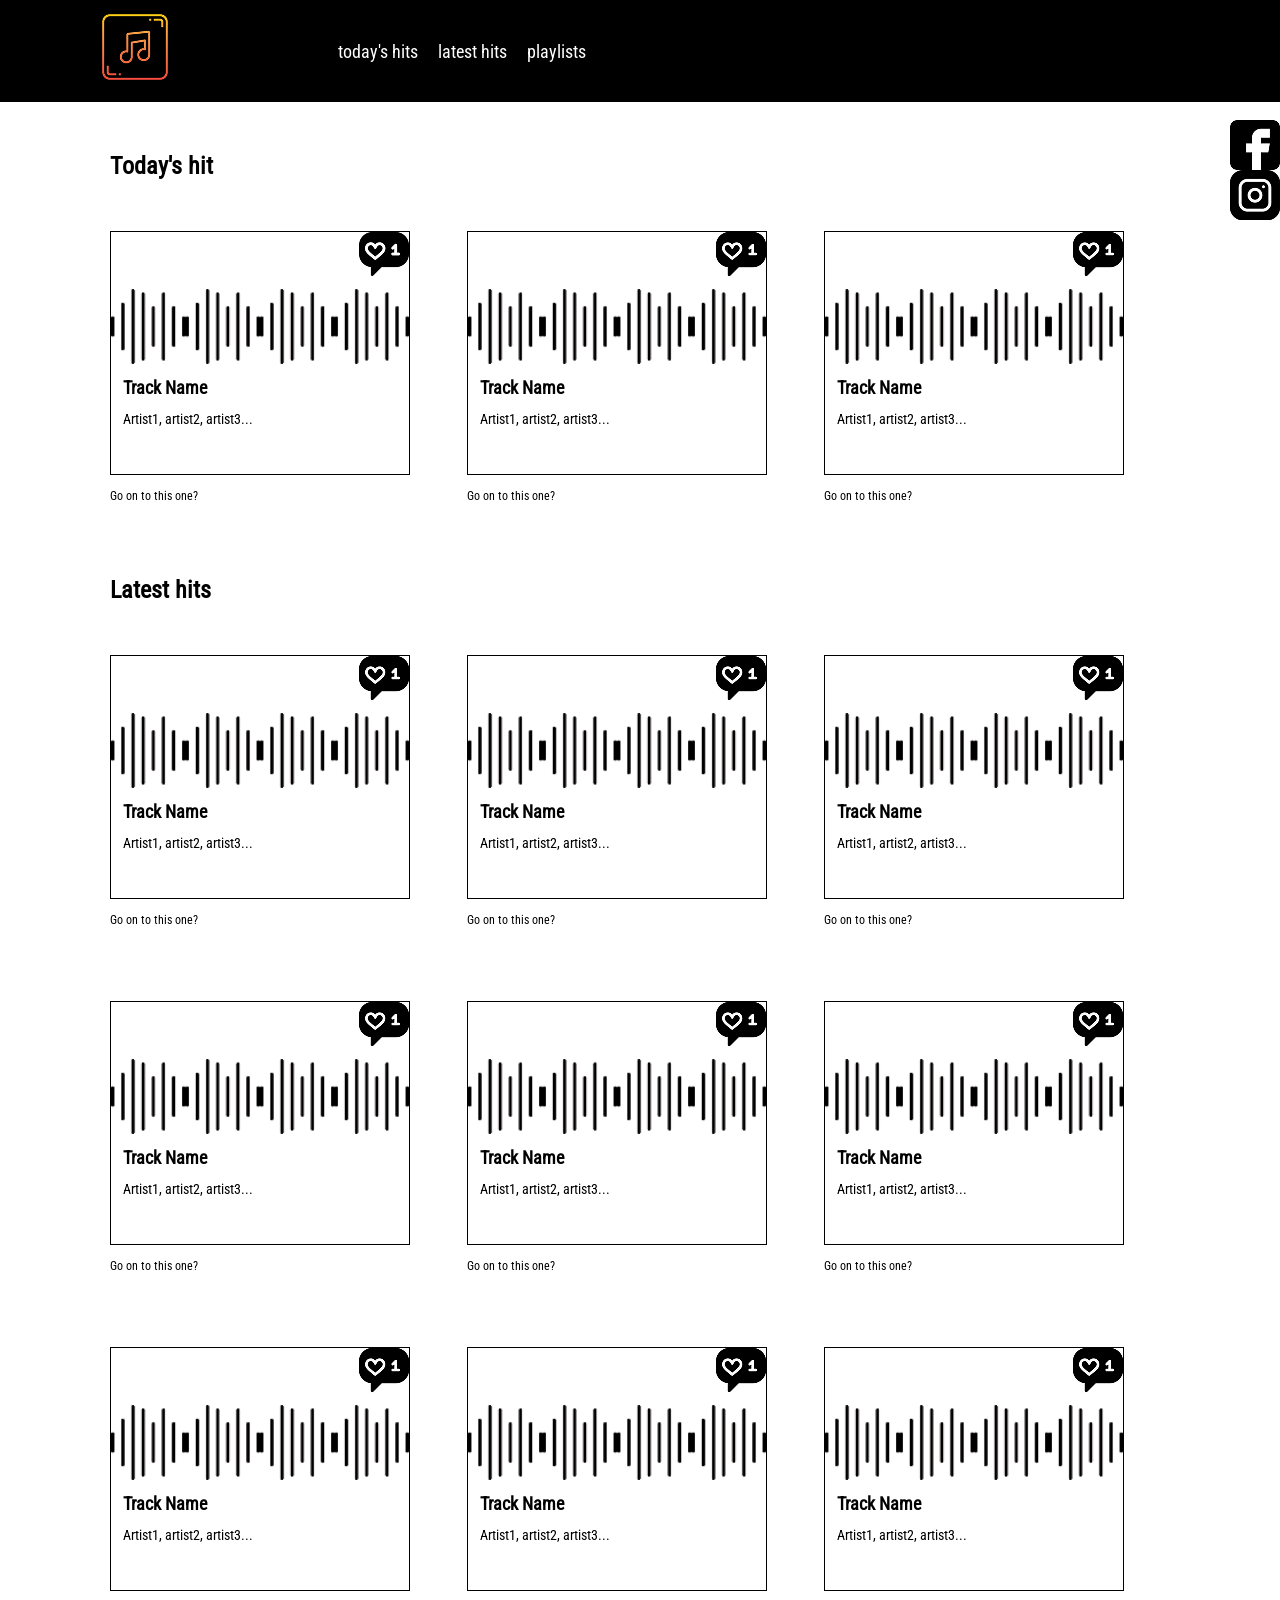
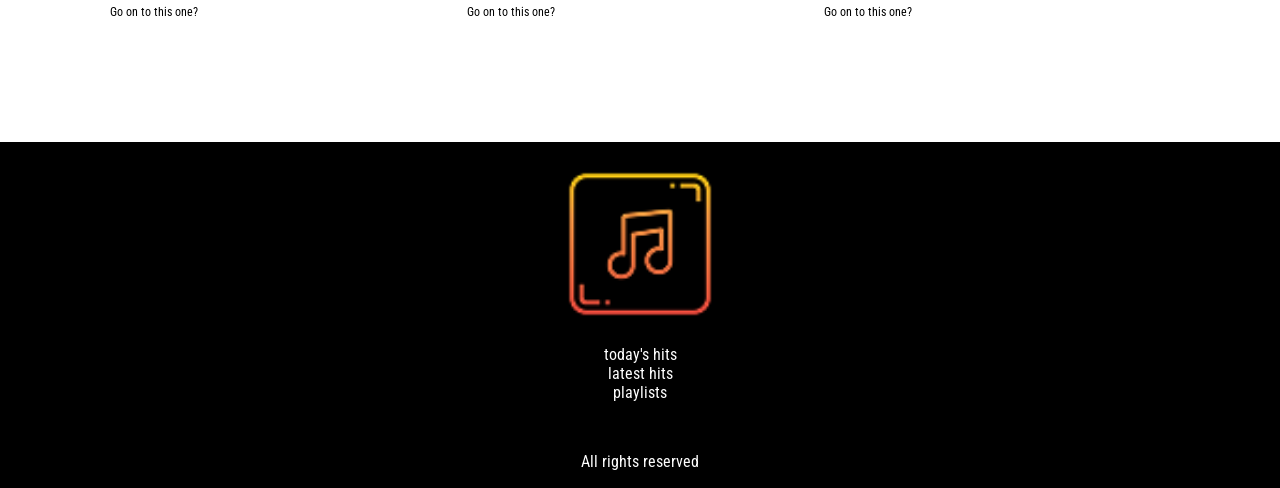
<file: index.html>
<!DOCTYPE html>
<html lang="en">
<head>
    <meta charset="UTF-8">
    <meta name="viewport" content="width=device-width, initial-scale=1.0">
    <title>MusicBox</title>
    <link rel="stylesheet" href="style/style.css">
<link rel="icon" href="img/logo.png">
</head>
<body>
    <header>
        <h1>
            <a href="index.html">
                <img src="img/logo.png" alt="logo">
            </a>
        </h1>
        <nav>
            <ul>
                <li><a href="#th">today<span>&#39;</span>s hits</a></li>
                <li><a href="#lh">latest hits</a></li>
                <li><a href="playlist.html">playlists</a></li>
            </ul>
        </nav>
       
    </header>
    <main class="index">
        <h2 id="th">Today<span>&#39;</span>s hit</h2>
        <div class="viniliParent">
            <div class="vinili">
                <article>
                    <div class="like">
                    </div>
                    <h3>Track Name</h3>
                    <p>Artist1, artist2, artist3...</p>
                </article>
                <a href="#">Go on to this one? 
                </a>
            </div>
             <div class="vinili">
                <article>
                    <div class="like"><img src="img/like 1.png" alt="like">
                    </div>
                    <h3>Track Name</h3>
                    <p>Artist1, artist2, artist3...</p>
                </article>
                <a href="#">Go on to this one? 
                </a>
            </div>
            <div class="vinili">
                <article>
                    <div class="like"><img src="img/like 1.png" alt="like">
                    </div>
                    <h3>Track Name</h3>
                    <p>Artist1, artist2, artist3...</p>
                </article>
                <a href="#">Go on to this one? 
                </a>
            </div>
        </div>
        <h2 id="lh">Latest hits</h2>
         <div class="viniliParent">
            <div class="vinili">
                <article>
                    <div class="like"><img src="img/like 1.png" alt="like">
                    </div>
                    <h3>Track Name</h3>
                    <p>Artist1, artist2, artist3...</p>
                </article>
                <a href="#">Go on to this one? 
                </a>
            </div>
             <div class="vinili">
                <article>
                    <div class="like"><img src="img/like 1.png" alt="like">
                    </div>
                    <h3>Track Name</h3>
                    <p>Artist1, artist2, artist3...</p>
                </article>
                <a href="#">Go on to this one? 
                </a>
            </div>
            <div class="vinili">
                <article>
                    <div class="like"><img src="img/like 1.png" alt="like">
                    </div>
                    <h3>Track Name</h3>
                    <p>Artist1, artist2, artist3...</p>
                </article>
                <a href="#">Go on to this one? 
                </a>
            </div>
        </div>
        <div class="viniliParent">
            <div class="vinili">
                <article>
                    <div class="like"><img src="img/like 1.png" alt="like">
                    </div>
                    <h3>Track Name</h3>
                    <p>Artist1, artist2, artist3...</p>
                </article>
                <a href="#">Go on to this one? 
                </a>
            </div>
             <div class="vinili">
                <article>
                    <div class="like"><img src="img/like 1.png" alt="like">
                    </div>
                    <h3>Track Name</h3>
                    <p>Artist1, artist2, artist3...</p>
                </article>
                <a href="#">Go on to this one? 
                </a>
            </div>
            <div class="vinili">
                <article>
                    <div class="like"><img src="img/like 1.png" alt="like">
                    </div>
                    <h3>Track Name</h3>
                    <p>Artist1, artist2, artist3...</p>
                </article>
                <a href="#">Go on to this one? 
                </a>
            </div>
        </div>
        <div class="viniliParent">
            <div class="vinili">
                <article>
                    <div class="like"><img src="img/like 1.png" alt="like">
                    </div>
                    <h3>Track Name</h3>
                    <p>Artist1, artist2, artist3...</p>
                </article>
                <a href="#">Go on to this one? 
                </a>
            </div>
             <div class="vinili">
                <article>
                    <div class="like"><img src="img/like 1.png" alt="like">
                    </div>
                    <h3>Track Name</h3>
                    <p>Artist1, artist2, artist3...</p>
                </article>
                <a href="#">Go on to this one? 
                </a>
            </div>
            <div class="vinili">
                <article>
                    <div class="like"><img src="img/like 1.png" alt="like">
                    </div>
                    <h3>Track Name</h3>
                    <p>Artist1, artist2, artist3...</p>
                </article>
                <a href="#">Go on to this one? 
                </a>
            </div>
        </div>
<aside>
    <div class="social fb"></div>
    <div class="social insta"></div>
</aside>
    </main>
    <footer>
        <div>
            <a href="index.html"><img src="img/logo.png" alt="MusicBox"></a>
        </div>
         <nav>
            <ul>
                <li><a href="#">today<span>&#39;</span>s hits</a></li>
                <li><a href="#">latest hits</a></li>
                <li><a href="#">playlists</a></li>
            </ul>
        </nav>
        <p>
            All rights reserved
        </p>
    </footer>
</body>
</html>
</file>
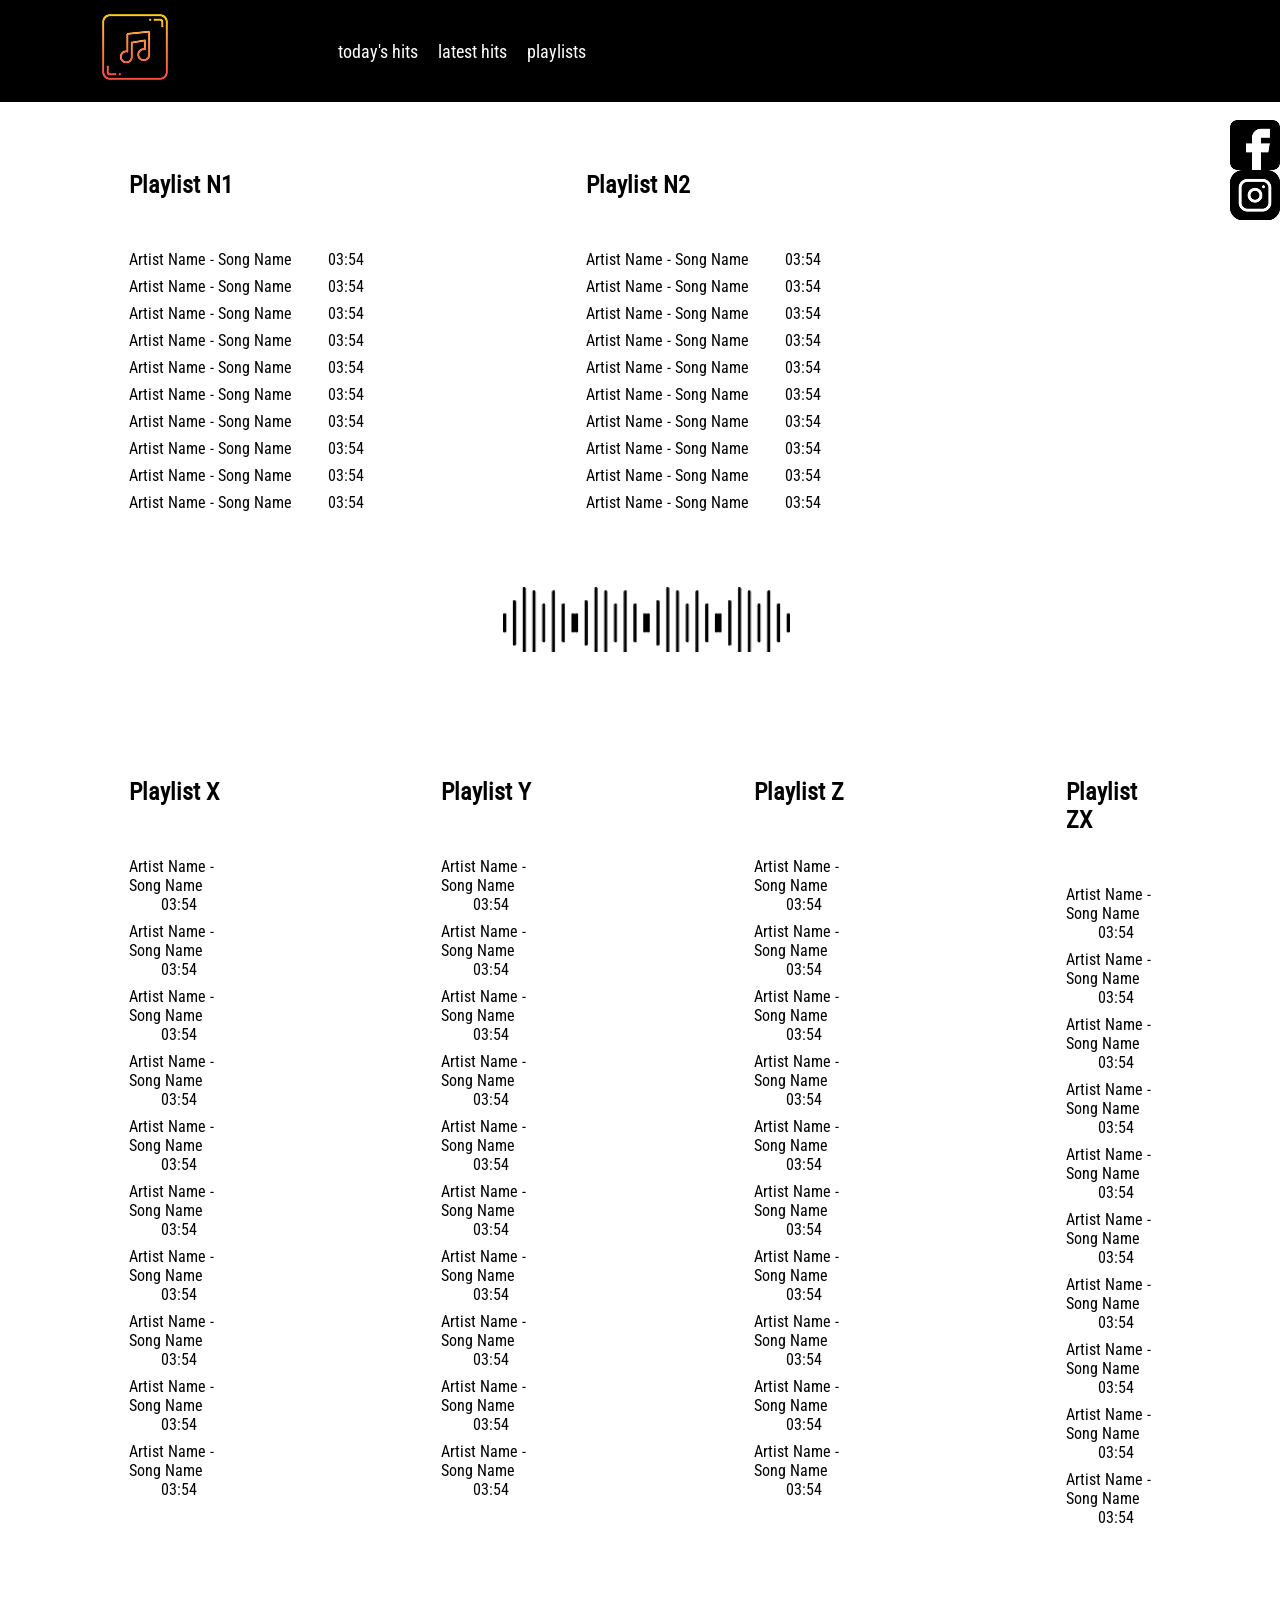
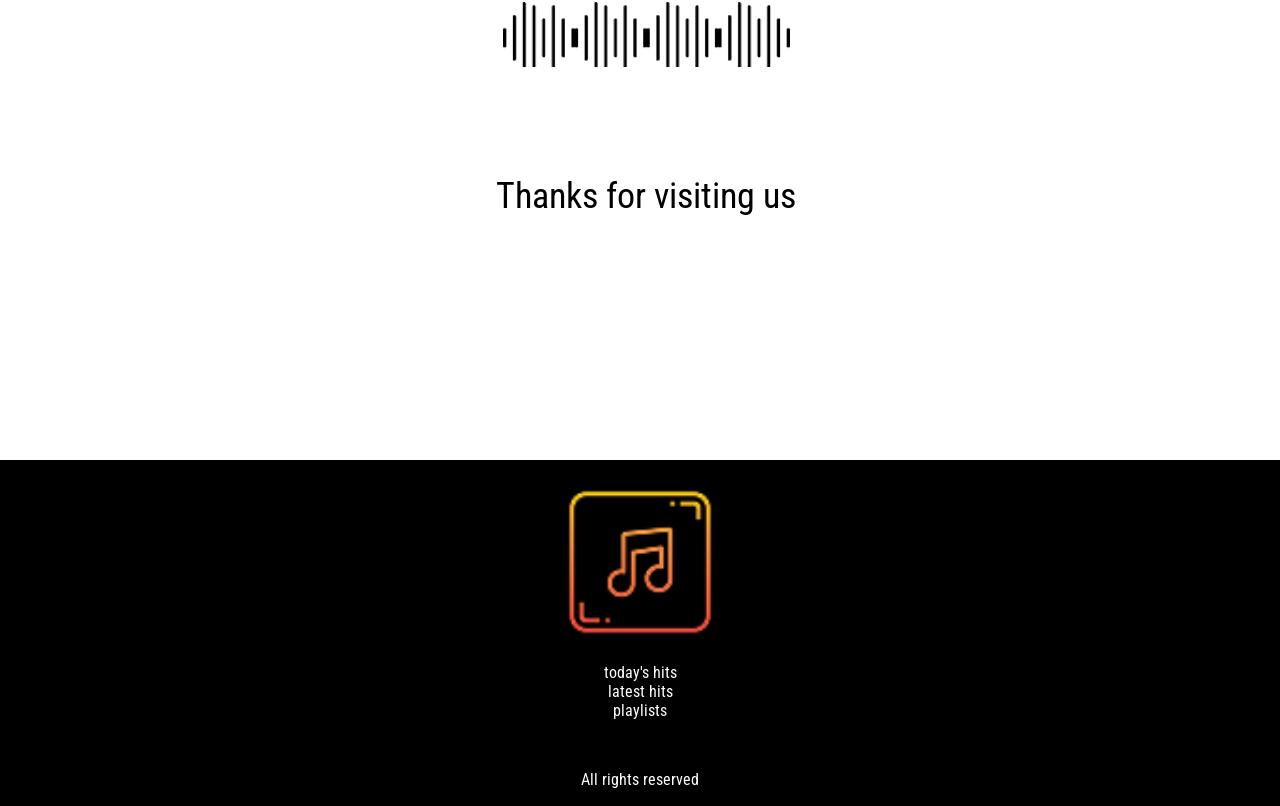
<file: playlist.html>
<!DOCTYPE html>
<html lang="en">
<head>
    <meta charset="UTF-8">
    <meta name="viewport" content="width=device-width, initial-scale=1.0">
    <title>MusicBox</title>
    <link rel="stylesheet" href="style/style.css">
<link rel="icon" href="img/logo.png">
</head>
<body>
    <header>
        <h1>
            <a href="index.html">
                <img src="img/logo.png" alt="logo">
            </a>
        </h1>
        <nav>
            <ul>
                <li><a href="index.html #th">today<span>&#39;</span>s hits</a></li>
                <li><a href="index.html #lh">latest hits</a></li>
                <li><a href="#">playlists</a></li>
            </ul>
        </nav>
       
    </header>
   <main class="playlist">
<aside>
    <div class="social fb"></div>
    <div class="social insta"></div>
</aside>

<div class="sectionParent">
    <section>
        <h2>Playlist N1</h2>
        <ul>
            <li><a href="#">Artist Name - Song Name &emsp;&emsp; 03:54</a></li>
            <li><a href="#">Artist Name - Song Name &emsp;&emsp; 03:54</a></li>
            <li><a href="#">Artist Name - Song Name &emsp;&emsp; 03:54</a></li>
            <li><a href="#">Artist Name - Song Name &emsp;&emsp; 03:54</a></li>
            <li><a href="#">Artist Name - Song Name &emsp;&emsp; 03:54</a></li>
            <li><a href="#">Artist Name - Song Name &emsp;&emsp; 03:54</a></li>
            <li><a href="#">Artist Name - Song Name &emsp;&emsp; 03:54</a></li>
            <li><a href="#">Artist Name - Song Name &emsp;&emsp; 03:54</a></li>
            <li><a href="#">Artist Name - Song Name &emsp;&emsp; 03:54</a></li>
            <li><a href="#">Artist Name - Song Name &emsp;&emsp; 03:54</a></li>
        </ul>
    </section>
    
    <section>
        <h2>Playlist N2</h2>
        <ul>
            <li><a href="#">Artist Name - Song Name &emsp;&emsp; 03:54</a></li>
            <li><a href="#">Artist Name - Song Name &emsp;&emsp; 03:54</a></li>
            <li><a href="#">Artist Name - Song Name &emsp;&emsp; 03:54</a></li>
            <li><a href="#">Artist Name - Song Name &emsp;&emsp; 03:54</a></li>
            <li><a href="#">Artist Name - Song Name &emsp;&emsp; 03:54</a></li>
            <li><a href="#">Artist Name - Song Name &emsp;&emsp; 03:54</a></li>
            <li><a href="#">Artist Name - Song Name &emsp;&emsp; 03:54</a></li>
            <li><a href="#">Artist Name - Song Name &emsp;&emsp; 03:54</a></li>
            <li><a href="#">Artist Name - Song Name &emsp;&emsp; 03:54</a></li>
            <li><a href="#">Artist Name - Song Name &emsp;&emsp; 03:54</a></li>
        </ul>
    </section>
</div>

<div class="soundBox"></div>
<div class="sectionParent">
    <section>
        <h2>Playlist X</h2>
        <ul>
            <li><a href="#">Artist Name - Song Name &emsp;&emsp; 03:54</a></li>
            <li><a href="#">Artist Name - Song Name &emsp;&emsp; 03:54</a></li>
            <li><a href="#">Artist Name - Song Name &emsp;&emsp; 03:54</a></li>
            <li><a href="#">Artist Name - Song Name &emsp;&emsp; 03:54</a></li>
            <li><a href="#">Artist Name - Song Name &emsp;&emsp; 03:54</a></li>
            <li><a href="#">Artist Name - Song Name &emsp;&emsp; 03:54</a></li>
            <li><a href="#">Artist Name - Song Name &emsp;&emsp; 03:54</a></li>
            <li><a href="#">Artist Name - Song Name &emsp;&emsp; 03:54</a></li>
            <li><a href="#">Artist Name - Song Name &emsp;&emsp; 03:54</a></li>
            <li><a href="#">Artist Name - Song Name &emsp;&emsp; 03:54</a></li>
        </ul>
    </section>
    
    <section>
        <h2>Playlist Y</h2>
        <ul>
            <li><a href="#">Artist Name - Song Name &emsp;&emsp; 03:54</a></li>
            <li><a href="#">Artist Name - Song Name &emsp;&emsp; 03:54</a></li>
            <li><a href="#">Artist Name - Song Name &emsp;&emsp; 03:54</a></li>
            <li><a href="#">Artist Name - Song Name &emsp;&emsp; 03:54</a></li>
            <li><a href="#">Artist Name - Song Name &emsp;&emsp; 03:54</a></li>
            <li><a href="#">Artist Name - Song Name &emsp;&emsp; 03:54</a></li>
            <li><a href="#">Artist Name - Song Name &emsp;&emsp; 03:54</a></li>
            <li><a href="#">Artist Name - Song Name &emsp;&emsp; 03:54</a></li>
            <li><a href="#">Artist Name - Song Name &emsp;&emsp; 03:54</a></li>
            <li><a href="#">Artist Name - Song Name &emsp;&emsp; 03:54</a></li>
        </ul>
    </section>
    <section>
        <h2>Playlist Z</h2>
        <ul>
            <li><a href="#">Artist Name - Song Name &emsp;&emsp; 03:54</a></li>
            <li><a href="#">Artist Name - Song Name &emsp;&emsp; 03:54</a></li>
            <li><a href="#">Artist Name - Song Name &emsp;&emsp; 03:54</a></li>
            <li><a href="#">Artist Name - Song Name &emsp;&emsp; 03:54</a></li>
            <li><a href="#">Artist Name - Song Name &emsp;&emsp; 03:54</a></li>
            <li><a href="#">Artist Name - Song Name &emsp;&emsp; 03:54</a></li>
            <li><a href="#">Artist Name - Song Name &emsp;&emsp; 03:54</a></li>
            <li><a href="#">Artist Name - Song Name &emsp;&emsp; 03:54</a></li>
            <li><a href="#">Artist Name - Song Name &emsp;&emsp; 03:54</a></li>
            <li><a href="#">Artist Name - Song Name &emsp;&emsp; 03:54</a></li>
        </ul>
    </section>
    <section>
        <h2>Playlist ZX</h2>
        <ul>
            <li><a href="#">Artist Name - Song Name &emsp;&emsp; 03:54</a></li>
            <li><a href="#">Artist Name - Song Name &emsp;&emsp; 03:54</a></li>
            <li><a href="#">Artist Name - Song Name &emsp;&emsp; 03:54</a></li>
            <li><a href="#">Artist Name - Song Name &emsp;&emsp; 03:54</a></li>
            <li><a href="#">Artist Name - Song Name &emsp;&emsp; 03:54</a></li>
            <li><a href="#">Artist Name - Song Name &emsp;&emsp; 03:54</a></li>
            <li><a href="#">Artist Name - Song Name &emsp;&emsp; 03:54</a></li>
            <li><a href="#">Artist Name - Song Name &emsp;&emsp; 03:54</a></li>
            <li><a href="#">Artist Name - Song Name &emsp;&emsp; 03:54</a></li>
            <li><a href="#">Artist Name - Song Name &emsp;&emsp; 03:54</a></li>
        </ul>
    </section>
</div>

 <div class="soundBox"></div>

 <h3>Thanks for visiting us</h3>

   </main>
    <footer>
        <div>
            <a href="index.html"><img src="img/logo.png" alt="MusicBox"></a>
        </div>
         <nav>
            <ul>
                <li><a href="#">today<span>&#39;</span>s hits</a></li>
                <li><a href="#">latest hits</a></li>
                <li><a href="#">playlists</a></li>
            </ul>
        </nav>
        <p>
            All rights reserved
        </p>
    </footer>
</body>
</html>
</file>
<file: style/style.css>
@font-face {
    font-family: Roboto;
    src: url(../font/Roboto_Condensed-Regular.ttf);
}
*{
    margin: 0;
    padding: 0;
    list-style-type: none;
    text-decoration: none;
    box-sizing: border-box;
    font-family: Roboto;
    scroll-behavior: smooth;
}
body{
    scroll-behavior: smooth;
}
header{
    background-color: #000000;
    padding: 12px 100px;
    display: flex;
    gap: 168px;
    align-items: center;
}
header ul{
    display: flex;
    gap: 20px;
}
header ul a{
color: #ffffff;
font-size: 18px;
padding: 5px 0;
}
header ul a:hover{
    border-bottom: 1px solid #ffffff;
}
/* ===================================
index html styles
S T A R T
=================================== */
.index{
    padding: 0 156px 0 110px;
}
.index h2{
    font-size: 24px;
    margin-top: 50px;
}
.vinili{
    width: 300px;
    margin: 51px 0 22px 0;
}
.vinili:hover article{
    box-shadow: 0 0 5px #000000;
}
.vinili:hover a{
border-bottom: 1px solid #000000;
}
.vinili article{
    width: 100%;
    height: 244px;
    border: 1px solid #000000;
    position: relative;
    padding-top: 145px;
    padding-left: 12px;
    margin-bottom: 10px;
    background-image: url(../img/sound\ 1.png);
    background-repeat: repeat-x;
    background-size: 25%;
    background-position-y: 57px;
}
.like{
    width: 50px;
    height: 50px;
    overflow: hidden;
    position: absolute;
    top: -3px;
    right: 0;
    background-image: url(../img/like\ 1.png);
    background-size: 100%;
    background-repeat: no-repeat;
}
.like:hover{
    background-image: url(../img/like\ 2.png);
}
.like img{
    width: 100%;
}
.vinili h3{
    margin-bottom: 13px;
    font-size: 18px;
}
.vinili p{
    font-size: 14px;
}
.vinili a{
    font-size: 12px;
    color: #000000; 
}
aside{
    width: 50px;
    height: 100px;
    position: fixed;
    top: 120px;
    right: 0;
}
.viniliParent{
    display: flex;
    justify-content: space-between;
}
.social{
    width: 50px;
    height: 50px;
    background-repeat: no-repeat;
    background-size: 100%;
}
.fb{
    background-image: url(../img/fb\ 1.png);
}
.insta{
    background-image: url(../img/instagram\ 1.png);
}
.fb:hover{
    background-image: url(../img/facebook.png);
}
.insta:hover{
    background-image: url(../img/instagram.png);
}
footer{
    background-color: #000000;
    margin-top: 100px;
    text-align: center;
    padding-top: 27px;
    padding-bottom: 17px;
}
footer a{
    color: #ffffff;
}
footer p{
    color: #ffffff;
}
footer div{
    width: 150px;
    height: 150px;
    margin: 0 auto;
}
footer div img{
    width: 100%;
}
footer nav{
    margin: 26px 0 50px 0;
}
/* ========================================
playlist html styles
S T A R T
============================================== */
.playlist{
    padding: 51px 88px 143px 100px;
}
.playlist section{
    padding: 18px 36px 21px 29px;
}
.playlist h2{
font-size: 24px;
margin-bottom: 51px;
}
.playlist a{
    color: #000000;
}
.playlist li{
    margin-bottom: 8px;
}
.sectionParent{
    display: flex;
    gap: 157px;
}
.playlist section:hover{
    background-color: rgba(0, 0, 0, 0.1);
    box-shadow: 0 0 5px rgba(0, 0, 0, 0.5);
}
.soundBox{
    width: 287px;
    height: 65px;
    margin: 46px auto 108px auto;
    background-image: url(../img/sound\ 1.png);
    background-repeat: repeat-x;
    background-size: 25%;
}
.playlist h3{
    font-size: 36px;
    text-align: center;
    font-weight: 400;
}
/* dasamatebeli maqvs animaciebi */
</file>
